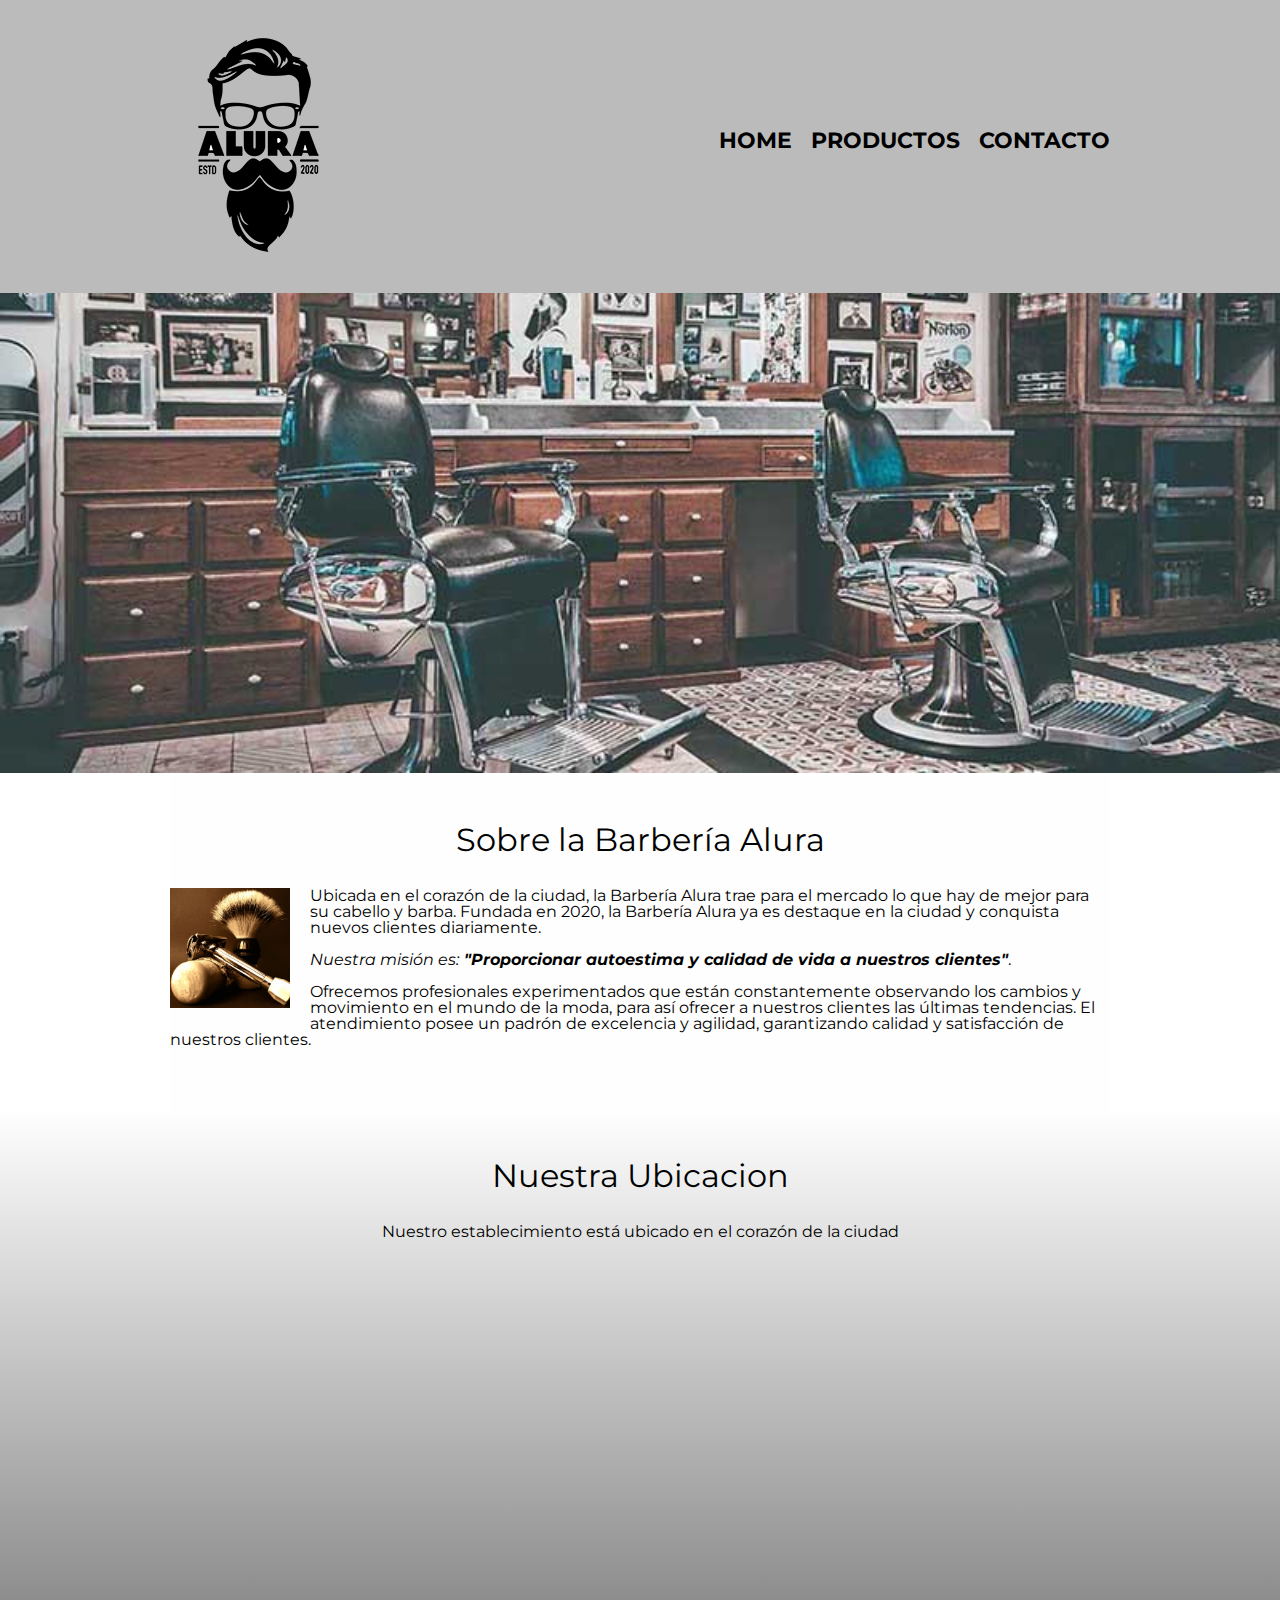
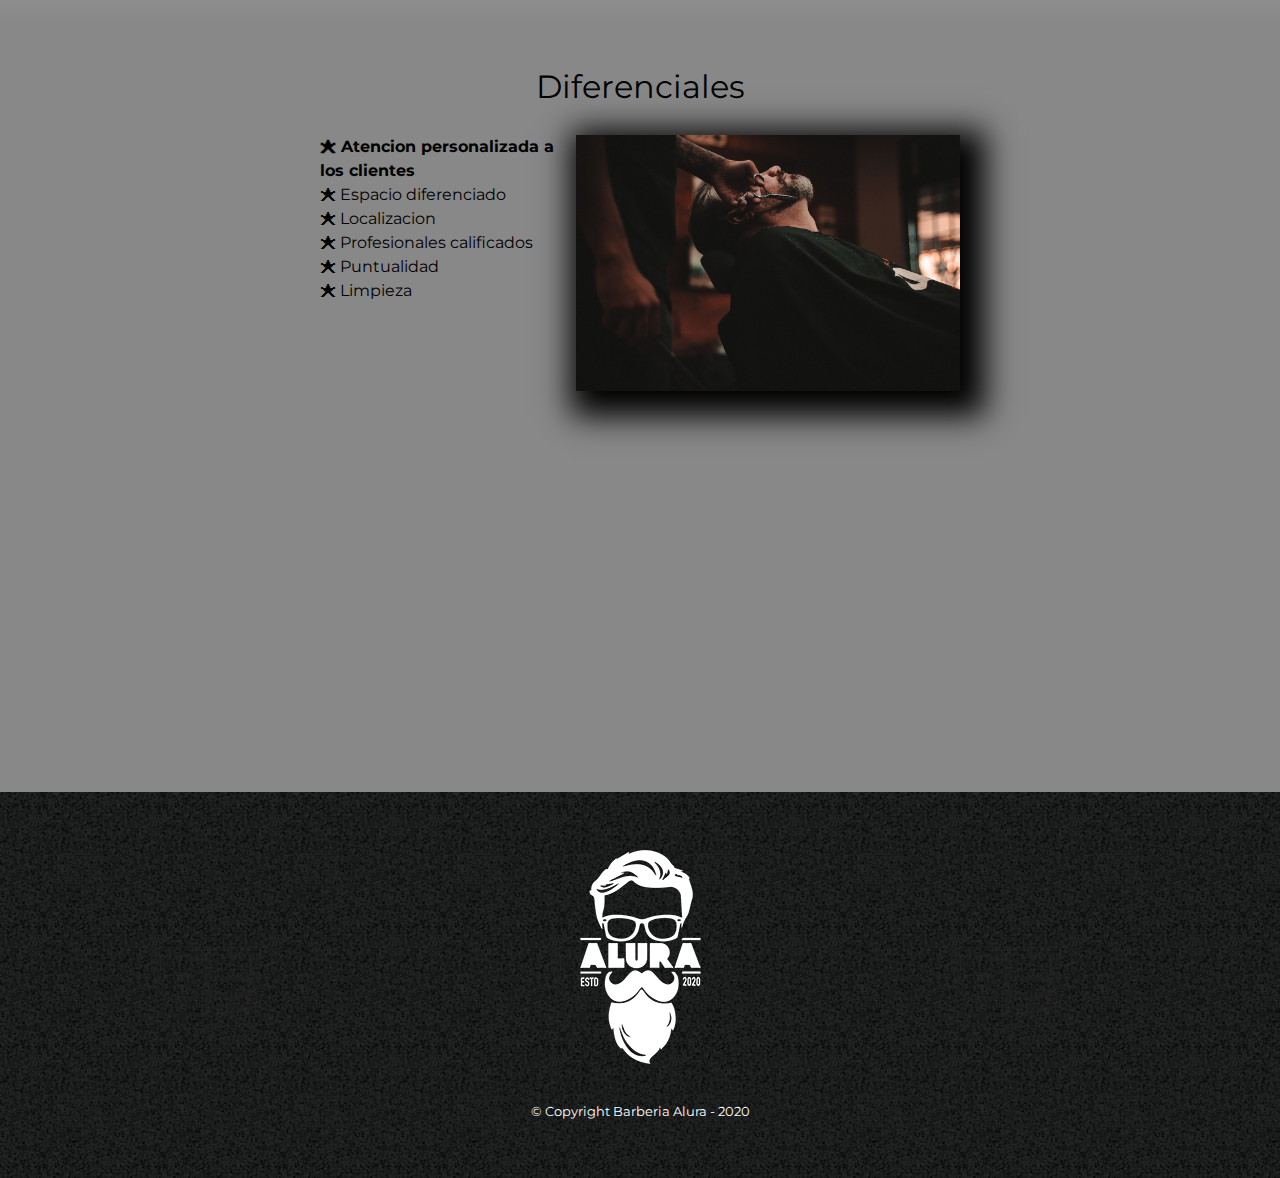
<file: index.html>
<!DOCTYPE html>
<html lang="es">

<head>
    <meta charset="UTF-8">
    <meta http-equiv="X-UA-Compatible" content="IE=edge">
    <meta name="viewport" content="width=device-width, initial-scale=1.0">
    <link rel="stylesheet" href="reset.css">
    <link rel="stylesheet" href="style.css">
    <link rel="preconnect" href="https://fonts.googleapis.com">
    <link rel="preconnect" href="https://fonts.gstatic.com" crossorigin>
    <link href="https://fonts.googleapis.com/css2?family=Montserrat:wght@100;300&display=swap" rel="stylesheet">

    <title>Barbería Alura - Home</title>
    
</head>

<body>
    <header>
        <div class="caja">
            <h1><img src="imagenes/logo.png"></h1>
            <nav>
                <ul>
                    <li><a href="index.html">Home</a></li> 
                    <li><a href="productos.html">Productos</a></li>
                    <li><a href="contacto.html">Contacto</a></li>
                </ul>
            </nav>
        </div>

    </header>

    <img class="banner" src="banner/banner.jpg">

    <main>

        <section class="principal">
    
            <h2 class="titulo-principal">Sobre la Barbería Alura</h2>

            <img class="utensilios" src="imagenes/utensilios.jpg" alt="Utensilios de un barbero.">
    
            <p>Ubicada en el corazón de la ciudad, la Barbería Alura trae para el mercado lo que hay de mejor para su cabello y barba. Fundada en 2020, la Barbería Alura ya es destaque en la ciudad y conquista nuevos clientes diariamente.</p>
    
            <p id="mision"><em>Nuestra misión es:<strong> "Proporcionar autoestima y calidad de vida a nuestros clientes"</strong></em>.</p>
    
            <p>Ofrecemos profesionales experimentados que están constantemente observando los cambios y movimiento en el mundo de la moda, para así ofrecer a nuestros clientes las últimas tendencias. El atendimiento posee un padrón de excelencia y agilidad, garantizando calidad y satisfacción de nuestros clientes.</p> 
    
        </section>

        <section class="mapa">
            <h3 class="titulo-principal">Nuestra Ubicacion</h3>
            <p>Nuestro establecimiento está ubicado en el corazón de la ciudad</p>

            <div class="mapa-contenido">
                <iframe src="https://www.google.com/maps/embed?pb=!1m18!1m12!1m3!1d3656.4078401372108!2d-46.63682678255614!3d-23.589702!2m3!1f0!2f0!3f0!3m2!1i1024!2i768!4f13.1!3m3!1m2!1s0x94ce5bd9bb943bf5%3A0x6f642995c970f0fe!2scaelum%20alura!5e0!3m2!1ses!2sar!4v1683640240291!5m2!1ses!2sar" width="100%" height="300" style="border:0;" allowfullscreen="" loading="lazy" referrerpolicy="no-referrer-when-downgrade"></iframe>
            </div>
            
        </section>

        <section class="diferenciales">
    
            <h3 class="titulo-principal">Diferenciales</h3>
            <div class="contenido-diferenciales">
                <ul class="lista-diferenciales">
                    <li class="items">Atencion personalizada a los clientes</li>
                    <li class="items">Espacio diferenciado</li>
                    <li class="items">Localizacion</li>
                    <li class="items">Profesionales calificados</li>
                    <li class="items">Puntualidad</li>
                    <li class="items">Limpieza</li>
                </ul><img src="diferenciales/diferenciales.jpg" class="imagen-diferenciales">
            </div>

            <div class="video">
                <iframe width="100%" height="315" src="https://www.youtube.com/embed/wcVVXUV0YUY" frameborder="0" allow="accelerometer; autoplay; clipboard-write; encrypted-media; gyroscope; picture-in-picture" allowfullscreen></iframe>
            </div>
            
        </section>

        

    </main>

    
    <footer>
        <img src="imagenes/logo-blanco.png">
        <p class="copyright">&copy Copyright Barberia Alura - 2020 </p>
    </footer>
</body>

</html>
</file>
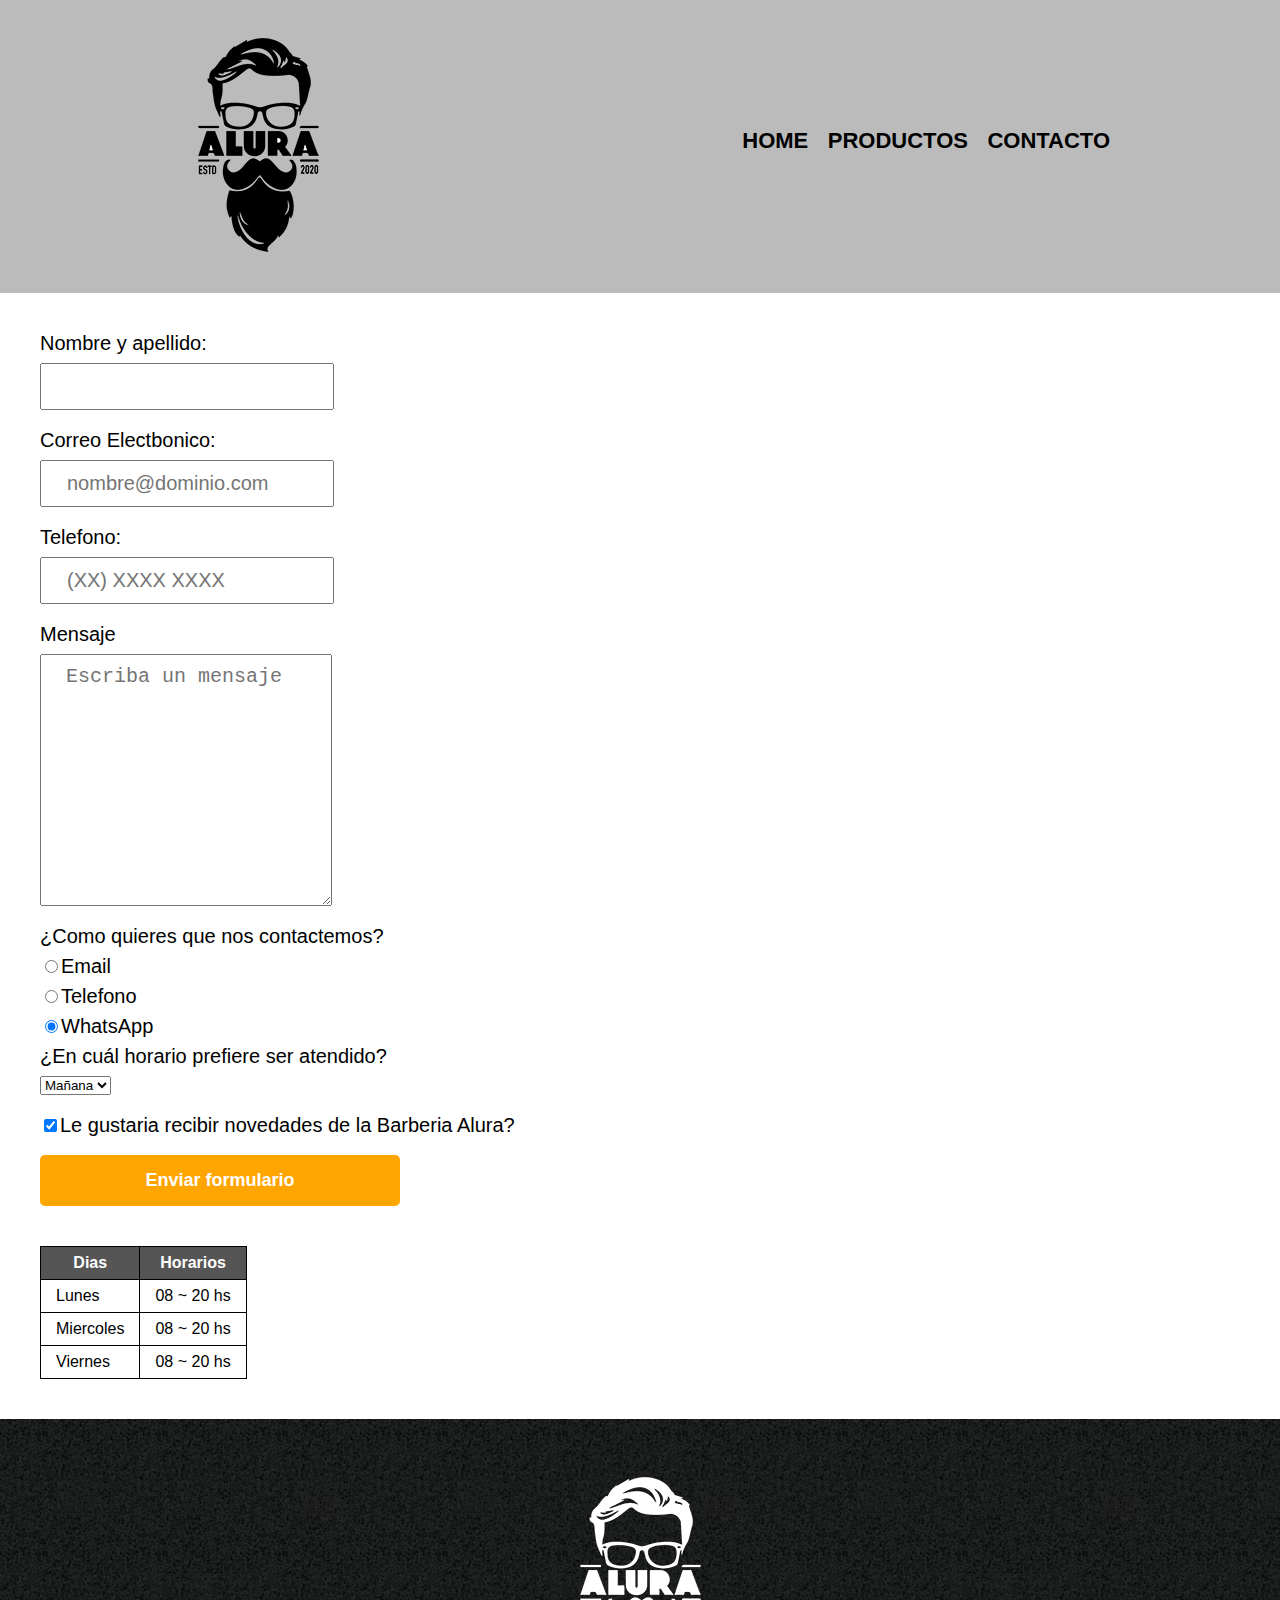
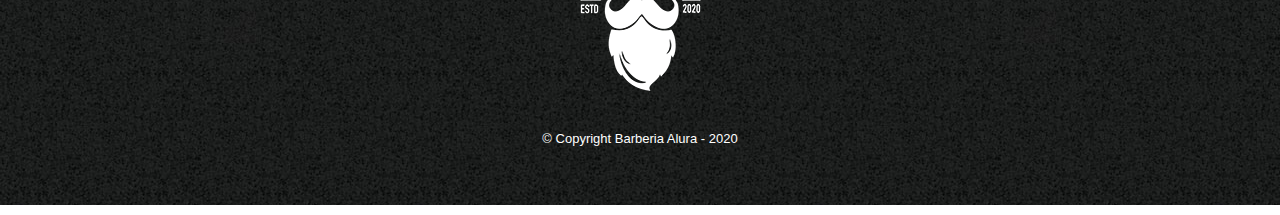
<file: contacto.html>
<!DOCTYPE html>

<html>  
    <head>
        <meta charset="UTF-8">
        <meta name="viewport" content="width=device-width, initial-scale=1.0">
        <link rel="stylesheet" href="reset.css">
        <link rel="stylesheet" href="style.css">
        <title>Contacto - Barberia Alura</title>
    </head>
    
    <body>
        <header>
            <div class="caja">
                <h1><img src="imagenes/logo.png" alt="Logo de la Barberia Alura"></h1>
                <nav>
                    <ul>
                        <li><a href="index.html">Home</a></li> 
                        <li><a href="productos.html">Productos</a></li>
                        <li><a href="contacto.html">Contacto</a></li>
                    </ul>
                </nav>
            </div>
        </header>

        <main>

            <form>

                <label for="nombreapellido">Nombre y apellido:</label>
                <input type="text" id="nombreapellido" class="input-padron" required>

                <label for="correoelectbonico">Correo Electbonico:</label>
                <input type="email" id="correoelectbonico" class="input-padron" required placeholder="nombre@dominio.com">

                <label for="telefono">Telefono:</label>
                <input type="tel" id="telefono" class="input-padron" required placeholder="(XX) XXXX XXXX">

                <label for="mensaje">Mensaje</label>
                <textarea cols="70" rows="10" id="mensaje" class="input-padron" required placeholder="Escriba un mensaje"></textarea>

                <fieldset>
                    <legend>¿Como quieres que nos contactemos?</legend>

                    <label for="radio-email"><input type="radio" name="contacto" value="email" id="radio-email">Email</label>
                                        
                    <label for="radio-telefono"><input type="radio" name="contacto" value="telefono" id="radio-telefono">Telefono</label>
                    
                    <label for="radio-whatsapp"><input type="radio" name="contacto" value="whatsapp" id="radio-whatsapp" checked>WhatsApp</label>
                    
                </fieldset>

                <fieldset>
                    <legend>¿En cuál horario prefiere ser atendido?</legend>
                    <select>
                        <option>Mañana</option>
                        <option>Tarde</option>
                        <option>Noche</option>
                    </select>
                    
                </fieldset>
                
                <label class="checkbox"><input type="checkbox" checked>Le gustaria recibir novedades de la Barberia Alura?</label>
                <input type="submit" value="Enviar formulario" class="enviar">

            </form>

            

            <table>
                <thead>
                    <tr>
                        <th>Dias</th>
                        <th>Horarios</th>
                    </tr>
                </thead>
                <tbody>
                    <tr>
                        <td>Lunes</td>
                        <td>08 ~ 20 hs</td>
                    </tr>
                    <tr>
                        <td>Miercoles</td>
                        <td>08 ~ 20 hs</td>
                    </tr>
                    <tr>
                        <td>Viernes</td>
                        <td>08 ~ 20 hs</td>
                    </tr>
                </tbody>

            </table>

        </main>

        <footer>

            <img src="imagenes/logo-blanco.png" alt="Logo de la Barberia Alura">
            <p class="copyright">&copy Copyright Barberia Alura - 2020 </p>

        </footer>
    
    </body>
</html>
</file>
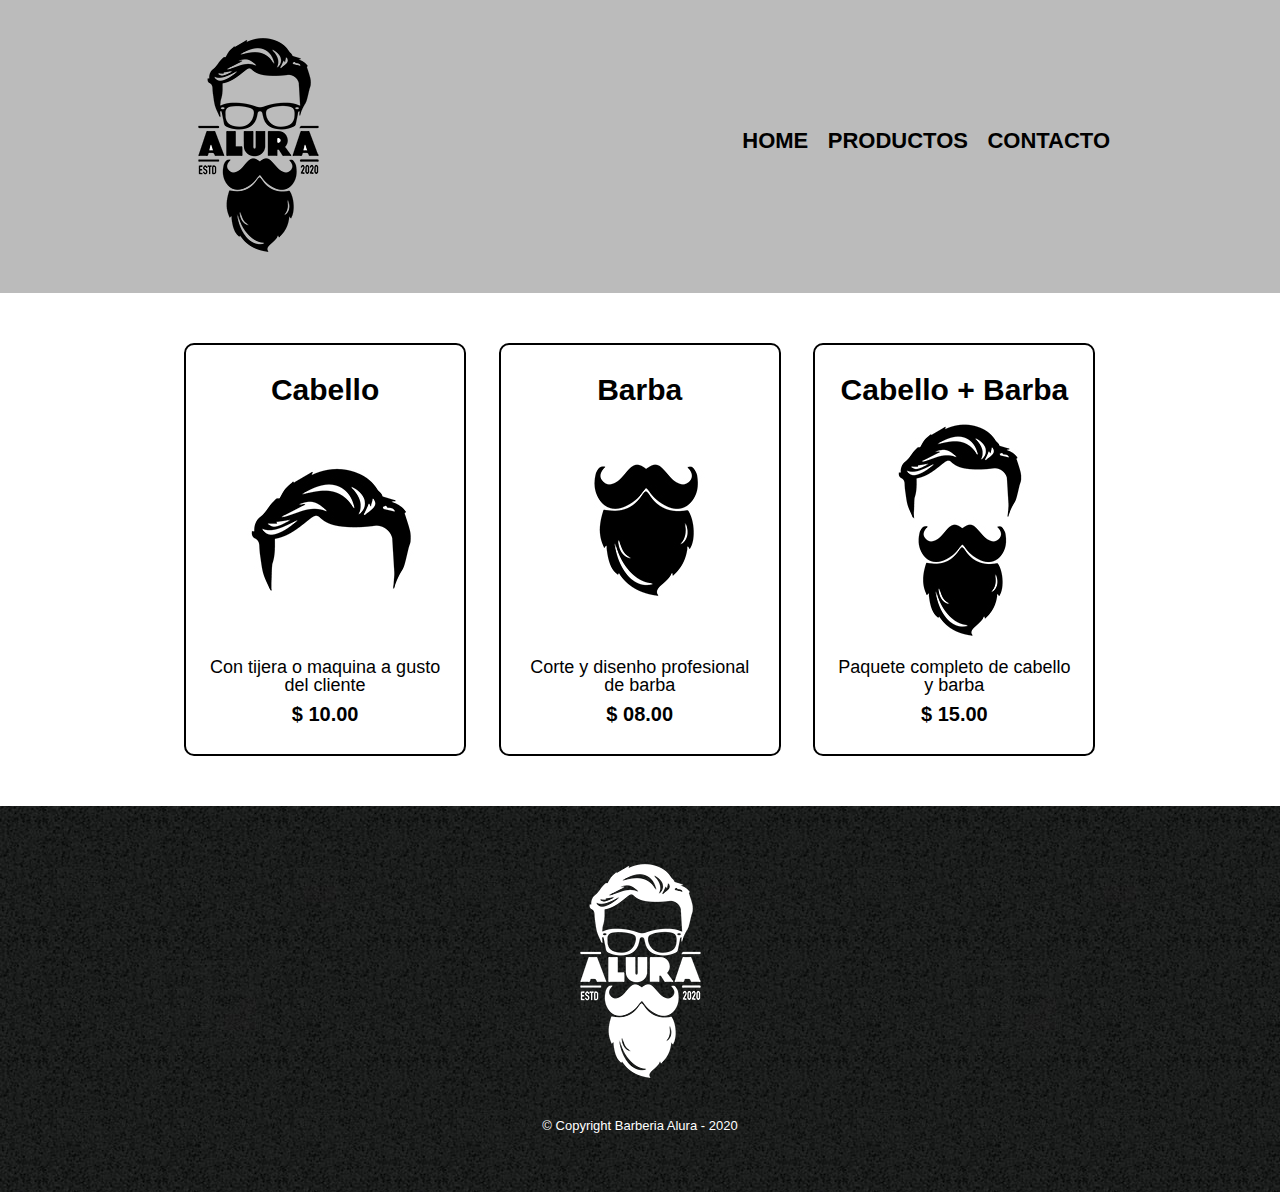
<file: productos.html>
<!DOCTYPE html>

<html>  
    <head>
        <meta charset="UTF-8">
        <meta name="viewport" content="width=device-width, initial-scale=1.0">
        <link rel="stylesheet" href="reset.css">
        <link rel="stylesheet" href="style.css">
        <title>Productos - Barberia Alura</title>
    </head>
    
    <body>
        <header>
            <div class="caja">
                <h1><img src="imagenes/logo.png"></h1>
                <nav>
                    <ul>
                        <li><a href="index.html">Home</a></li> 
                        <li><a href="productos.html">Productos</a></li>
                        <li><a href="contacto.html">Contacto</a></li>
                    </ul>
                </nav>
            </div>
        </header>

        <main>

            <ul class="productos">
                <li>
                    <h2>Cabello</h2>
                    <img src="imagenes/cabello.jpg">
                    <p class="producto-descripcion">Con tijera o maquina a gusto del cliente</p>
                    <p class="producto-precio">$ 10.00</p>
                </li>
                <li>
                    <h2>Barba</h2>
                    <img src="imagenes/barba.jpg">
                    <p class="producto-descripcion">Corte y disenho profesional de barba</p>
                    <p class="producto-precio">$ 08.00</p>
                </li>
                <li>
                    <h2>Cabello + Barba</h2>
                    <img src="imagenes/cabello+barba.jpg">
                    <p class="producto-descripcion">Paquete completo de cabello y barba</p>
                    <p class="producto-precio">$ 15.00</p>
                </li>
            </ul>
            
        </main>

        <footer>

            <img src="imagenes/logo-blanco.png">
            <p class="copyright">&copy Copyright Barberia Alura - 2020 </p>

        </footer>
    </body>
</html>
</file>
<file: style.css>
body{
    font-family: 'Montserrat', sans-serif;
}

header {
    background-color: #BBBBBB;
    padding: 20px 0;
}

.caja{
    width: 940px;
    position: relative;
    margin: 0 auto;
}

nav{
    position: absolute;
    top:110px;
    right: 0;
}

nav li{
    display: inline;
    margin: 0 0 0 15px;
}

nav a{
    text-transform: uppercase;
    color: #000000;
    font-weight: bold;
    font-size: 22px;
    text-decoration: none;
}

nav a:hover{
    color: #c78c19;
    text-decoration: underline;
}

.productos{
    width: 940px;
    margin: 0 auto;
    padding: 50px;
}


.productos li{
    display: inline-block;
    text-align: center;
    width: 30%;
    vertical-align: top;
    margin: 0 1.5%;
    padding: 30px 20px;
    box-sizing: border-box;
    border: 2px solid #000000;
    border-radius: 10px;
}

.productos li:hover{
    border-color:#c78c19;
}

.productos li:active{
    border-color:#088c19;
}

.productos h2{
    font-size: 30px;
    font-weight: bold;
}

.productos li:hover h2{
    font-size: 33px;
}

.producto-descripcion{
    font-size: 18px;
}

.producto-precio{
    font-size: 20px;
    font-weight: bold;
    margin-top:10px;
}

footer{
    text-align: center;
    background: url(imagenes/bg.jpg);
    padding:40px;
}

.copyright{
    color:#FFFFFF;
    font-size: 13px;
    margin:20px;
}

/*Aca empiezan los estilos del formulario*/

form{
    margin: 40px;
    }

.input-padron{
    display: block;
    margin: 0 0 20px;
    padding: 10px 25px;
    width: 20%;
    font-size: 20px;
    }

form label, form legend{
    display: block;
    font-size: 20px;
    margin: 0 0 10px;
}

.checkbox{
    margin:20px 0;
}

.enviar{
    width: 30%;
    padding: 15px 0;
    font-size: 18px;
    font-weight: bold;
    color:white;
    background: orange;
    border:none;
    border-radius: 5px;
    transition: 1s all;
    cursor:pointer;
}

.enviar:hover{
    background: darkorange;
    transform: scale(1.1);
}

table{
    margin: 40px 40px;
}

thead{
    background: #555555;
    color:white;
    font-weight: bold;
}

td,th{
    border: 1px solid #000000;
    padding: 8px 15px;
}

/*Aquí inicia el CSS para nuestra home*/

.banner{
    width: 100%;
}

.principal{
    width: 940px;
    margin: 0 auto;
    padding: 3em 0;
    background: #FEFEFE;
}

.titulo-principal{
    text-align: center;
    font-size: 2em;
    margin: 0 0 1em;
    clear:left;
}

.principal p{
    margin: 0 0 1em;
}

.principal strong{
    font-weight: bold;
}

.principal em{
    font-style: italic;
}

.utensilios{
    width: 120px;
    float:left;
    margin: 0 20px 20px 0;
}

.mapa{
    padding: 3em 0;
    background: linear-gradient(#FEFEFE, #888888); 
}

.mapa p{
    margin: 0 0 2em;
    text-align: center;
}

.mapa-contenido{
    width: 940px;
    margin: 0 auto;
}
.diferenciales{
    padding: 3em 0;
    background: #888888;
}
.contenido-diferenciales{
    width: 640px;
    margin: 0 auto;
}

.lista-diferenciales{
    width: 40%;
    display: inline-block;
    vertical-align: top;
}

.items{
    line-height: 1.5;
}

.items:before{
    content: "🟊 ";
}

.items:first-child{
    font-weight: bold;
}

.imagen-diferenciales{
    width: 60%;
    transition: 400ms;
    box-shadow: 10px 10px 30px 15px #000000;
}

.imagen-diferenciales:hover{
    opacity: 0.5;
}

.video{
    width: 560px;
    padding: 1em 0;
    margin:0 auto;
}

@media screen and (max-width: 480px){

    h1{
        text-align: center;
    }

    nav {
        position: static;
    }

    .caja, .principal, .mapa-contenido, .contenido-diferenciales, .video {
        width: auto;
    }

    .contenido-diferenciales, .imagen-diferenciales{
        width: 100%;
    }
    
}
</file>
